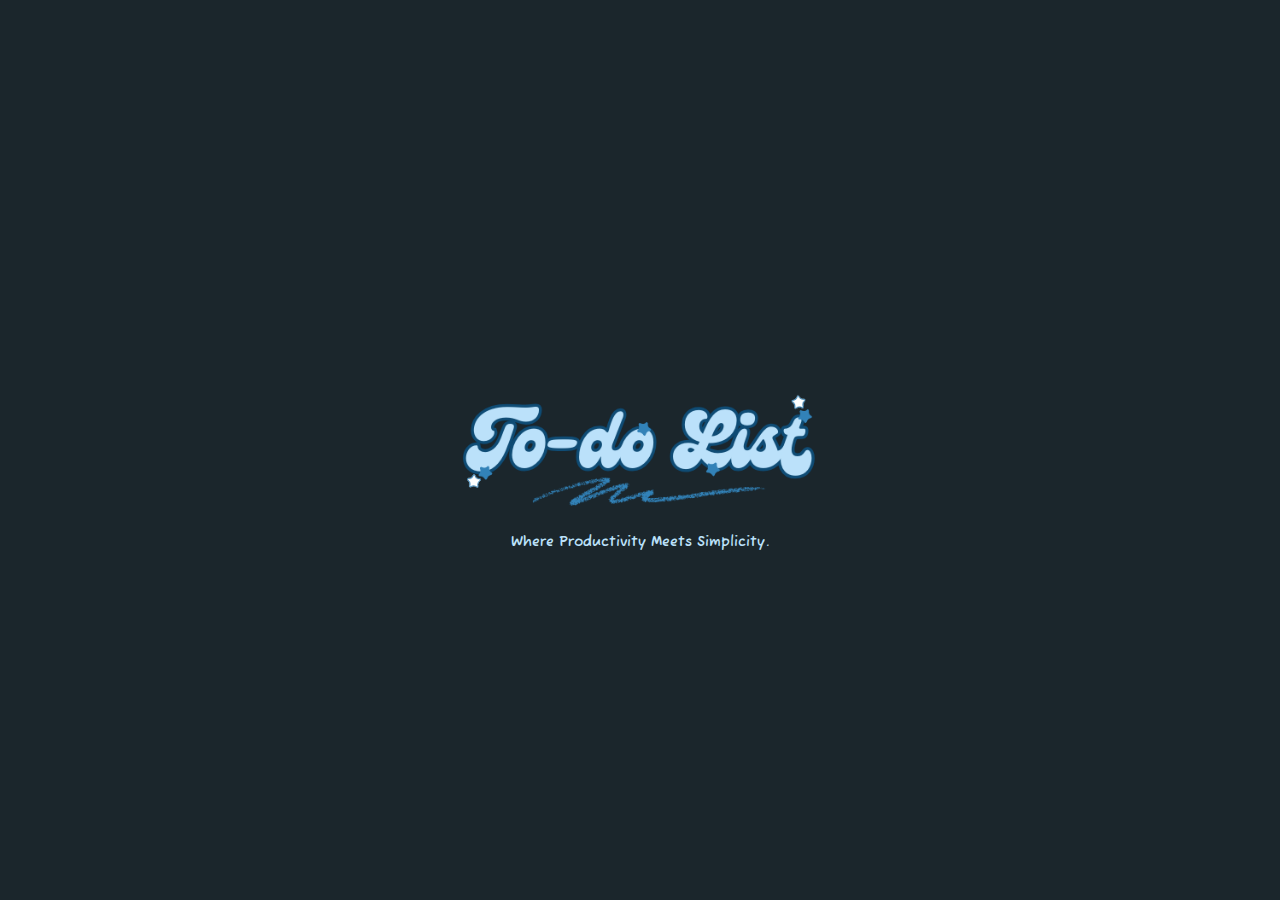
<file: index.html>
<!DOCTYPE html>
<html lang="en">
  <head>
    <meta charset="UTF-8" />
    <meta name="viewport" content="width=device-width, initial-scale=1.0" />
    <title>To Do List</title>
    
    <link rel="stylesheet" href="../style.css">
    <link rel="preconnect" href="https://fonts.googleapis.com">
    <link rel="preconnect" href="https://fonts.gstatic.com/" crossorigin>
    <link href="https://fonts.googleapis.com/css2?family=Fuzzy+Bubbles:wght@400;700&display=swap" rel="stylesheet">
  </head>
  
  <body>
    <div class="container">
        <img src="assets/image.png" alt = "Image" />

        <p>Where Productivity Meets Simplicity.</p>

        
    </div>
    
  
  
  </body>
</html>
</file>
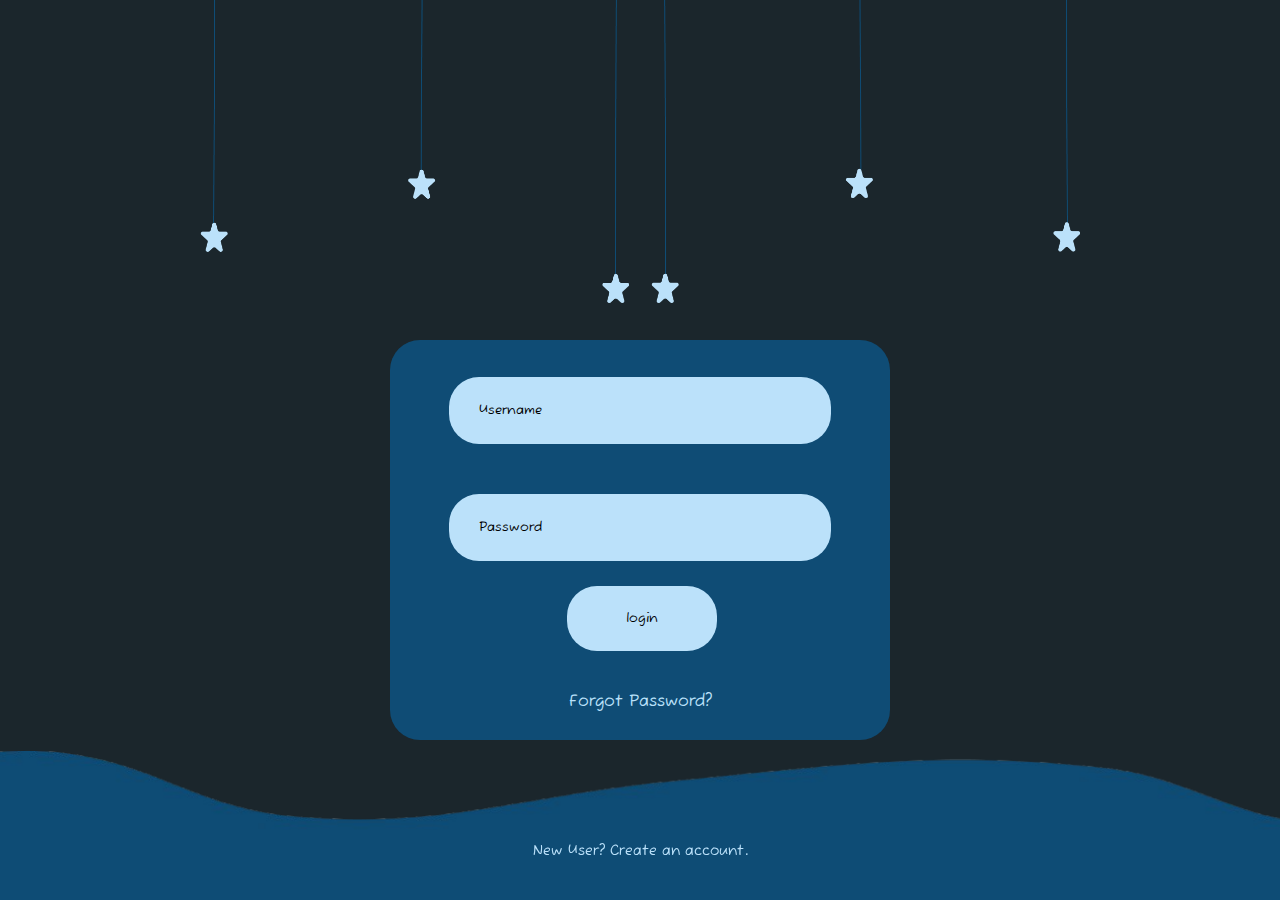
<file: components/login.html>
<!DOCTYPE html>
<html lang="en">
  <head>
    <meta charset="UTF-8" />
    <meta name="viewport" content="width=device-width, initial-scale=1.0" />
    <title>Document</title>
    <link rel="stylesheet" href="login.css" />
    <link rel="preconnect" href="https://fonts.googleapis.com" />
    <link rel="preconnect" href="https://fonts.gstatic.com/" crossorigin />
    <link
      href="https://fonts.googleapis.com/css2?family=Fuzzy+Bubbles:wght@400;700&display=swap"
      rel="stylesheet"
    />
  </head>
  <body>
    <div class="main-container">
      <img class="left-stars" src="../assets/left-stars.png" alt="stars" />
      <img class="right-stars" src="../assets/right-stars.png" alt="stars" />
      <div class="image-container">
        <img src="../assets/image.png" alt="Image" />
      </div>
      <div class="login-container">
        <input placeholder="Username" />
        <input placeholder="Password" />
        <button>login</button>
        <p>Forgot Password?</p>
      </div>
      <div class="footer">
        <img src="../assets/footer.png" alt="footer" />
      </div>
      <p class="create-acc">New User? Create an account.</p>
    </div>
  </body>
</html>
</file>
<file: style.css>
body {
    background-color: #1B262C;  
    display: flex;
    justify-content: center;
    align-items: center;
    
}

.container {
    background-color: #1B262C;
    width: 427px;
    text-align: center;
    margin-top: 380px;
    
}

.container img {
    width: 100%;
    height: auto;
}

.container p {
    font-family: "Fuzzy Bubbles", sans-serif;
    font-weight: bold;
    font-size: 14px;
    margin: -15px 20px;
    color: #bbe1fa;
}
</file>
<file: components/login.css>
body {
  background-color: #1b262c;
  display: flex;
  justify-content: center;
  align-items: center;
  padding: 0;
  margin: 0;
  font-family: "Fuzzy Bubbles", sans-serif;
}

.main-container {
  width: 100%;
  height: 100%;
  text-align: center;
}

.left-stars {
  margin-top: -20px;
  width: 429px;
  height: 323px;
  float: left;
  margin-left: 200px;
}

.right-stars {
  margin-top: -20px;
  width: 429px;
  height: 323px;
  float: right;
  margin-right: 200px;
}

.footer {
  position: fixed;
  bottom: 0;
  width: 100%;
  height: 150px;
  display: flex;
  justify-content: center;
  z-index: 1;
  text-align: center;
}

.footer-image {
  position: relative;
  width: 100%;
  height: auto;
}

.create-acc {
  position: absolute;
  bottom: 10px;
  left: 50%;
  transform: translateX(-50%);
  z-index: 2;
  color: #bbe1fa;
  font-size: 14px;
  margin-bottom: 30px;
}

.image-container img {
  width: 30%;
  height: auto;
  margin-top: 190px;
}

.login-container {
  background-color: #0f4c75;
  width: 500px;
  height: 400px;
  display: grid;
  justify-content: center; 
  align-items: center; 
  position: absolute;
  top: 60%;
  left: 50%;
  transform: translate(-50%, -50%);
  border-radius: 30px;
  color: white;
}

.login-container input {
  background-color: #bbe1fa;
  border-radius: 30px;
  width: 350px;
  height: 65px;
  font-family: "Fuzzy Bubbles", sans-serif;
  border: none;
  margin-top: 25px;
  outline: none;
  padding-left: 30px;
}

.login-container input::placeholder {
  color: black;
  opacity: 1;
}

.login-container button {
  background-color: #bbe1fa;
  border-radius: 30px;
  width: 150px;
  height: 65px;
  font-family: "Fuzzy Bubbles", sans-serif;
  border: none;
  display: flex;
  justify-content: center;
  align-items: center;
  margin-left: 31%;
  cursor: pointer
}

.login-container p{
  color: #BBE1FA;
}
</file>
